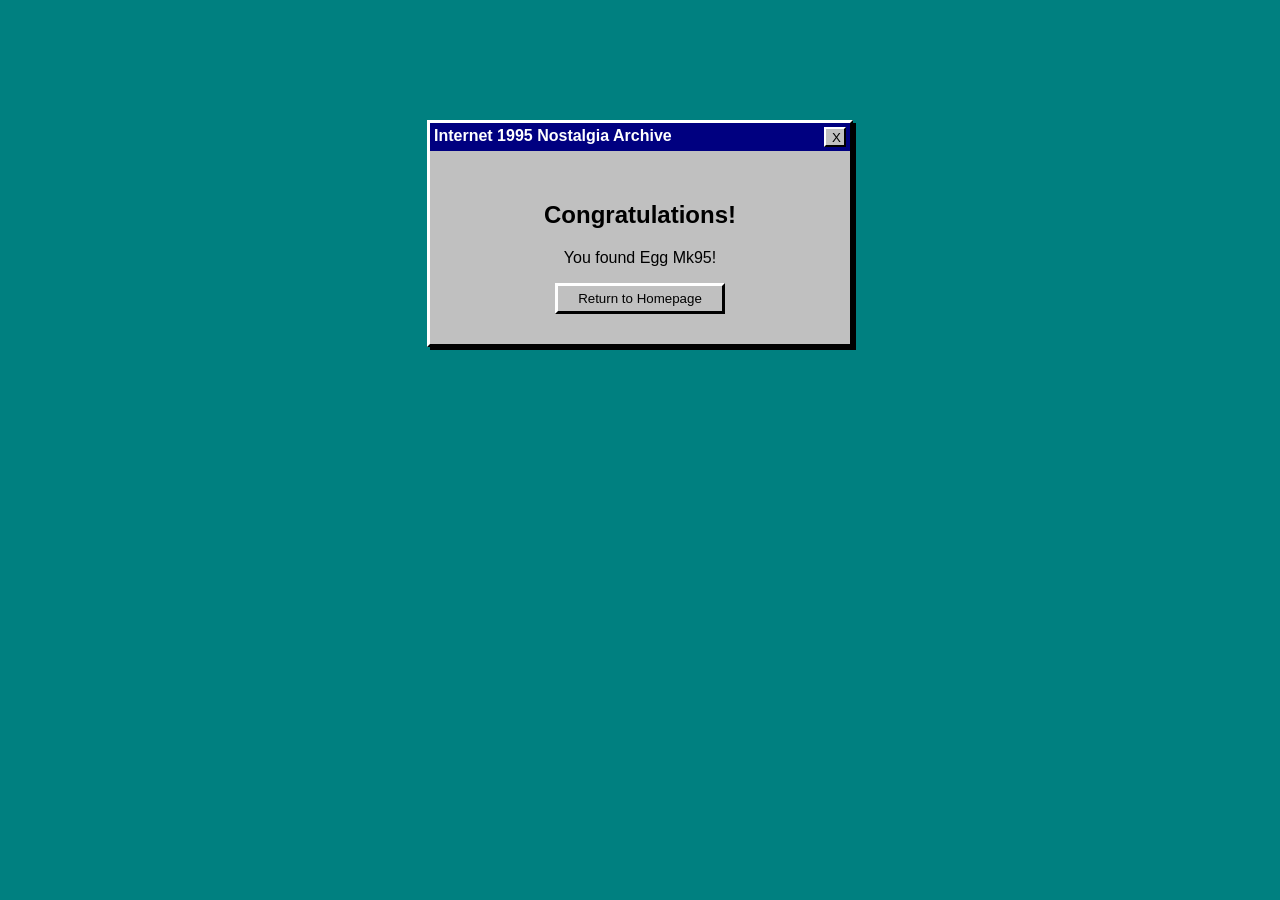
<file: pages/1995.html>
<!DOCTYPE html>
<html lang="en">

<head>

<meta charset="UTF-8">
<meta name="viewport" content="width=device-width, initial-scale=1.0">

<title>
Internet 1995 Nostalgia Archive
</title>

<link rel="icon" href="../favicon.ico">


<style>

body {

    margin: 0;
    background: #008080;
    font-family: "MS Sans Serif", "Microsoft Sans Serif", sans-serif;

}


.window {

    width: 420px;
    margin: 120px auto;
    background: #c0c0c0;

    border: 3px solid;
    border-color: white black black white;

    box-shadow: 3px 3px black;

}


.titlebar {

    background: #000080;
    color: white;

    padding: 4px;

    font-weight: bold;

    display: flex;
    justify-content: space-between;

}


.close {

    background: #c0c0c0;

    color: black;

    width: 22px;
    height: 20px;

    text-align: center;

    border: 2px solid;
    border-color: white black black white;

    cursor: pointer;

}


.content {

    padding: 30px;

    text-align: center;

}


.button {

    padding: 5px 20px;

    background: #c0c0c0;

    border: 3px solid;
    border-color: white black black white;

    cursor: pointer;

}


.secret {

    display: none;

}


.cookie {

    font-size: 30px;

    cursor: pointer;

}


.final {

    display: none;

    width: 300px;
    height: 120px;

    background: black;

    color: white;

    margin: 100px auto;

    display: none;

    align-items: center;
    justify-content: center;

    text-align: center;

    font-size: 22px;

    font-weight: bold;

}


.rainbow {

    animation: rainbow 1s infinite linear;

}


@keyframes rainbow {

    0% {color:red;}
    20% {color:orange;}
    40% {color:yellow;}
    60% {color:lime;}
    80% {color:cyan;}
    100% {color:red;}

}


</style>

</head>


<body>


<div class="window" id="window">


<div class="titlebar">

Internet 1995 Nostalgia Archive

<button class="close" onclick="closeWindow()">
X
</button>

</div>


<div class="content">

<h2>
Congratulations!
</h2>


<p>
You found Egg Mk95!
</p>


<a href="/I2KNA/">
<button class="button">
Return to Homepage
</button>
</a>


</div>


</div>



<div class="secret" id="secret">


<div class="content">

<button class="button" onclick="showCookie()">
Really?
</button>


</div>


</div>



<div class="secret" id="cookieArea">


<div class="content">

<p>
You found a super secret!<br>
As a reward, here is a cookie!
</p>


<div class="cookie" onclick="cookieClick()">
🍪
</div>


</div>


</div>



<div class="final" id="final">

<div class="rainbow" id="rainbowText">
Congratulations!<br>
You found the Ultra Secret!<br>
Show it off to everyone!
</div>

</div>



<script>


function closeWindow(){

    document.getElementById("window").style.display="none";

    document.getElementById("secret").style.display="block";

}


function showCookie(){

    document.getElementById("secret").style.display="none";

    document.getElementById("cookieArea").style.display="block";

}



let cookies = 0;


function cookieClick(){

    cookies++;

    if(cookies >= 100){

        document.getElementById("cookieArea").style.display="none";

        const final =
        document.getElementById("final");

        final.style.display="flex";

        moveDVD();

    }

}



let x = 0;
let y = 0;

let dx = 2;
let dy = 2;


function moveDVD(){

    const box =
    document.getElementById("final");


    setInterval(()=>{


        x += dx;
        y += dy;


        if(
            x + box.offsetWidth >= window.innerWidth ||
            x <= 0
        ){

            dx *= -1;

        }


        if(
            y + box.offsetHeight >= window.innerHeight ||
            y <= 0
        ){

            dy *= -1;

        }


        box.style.position="fixed";
        box.style.left=x+"px";
        box.style.top=y+"px";


    },16);

}


</script>


</body>

</html>
</file>
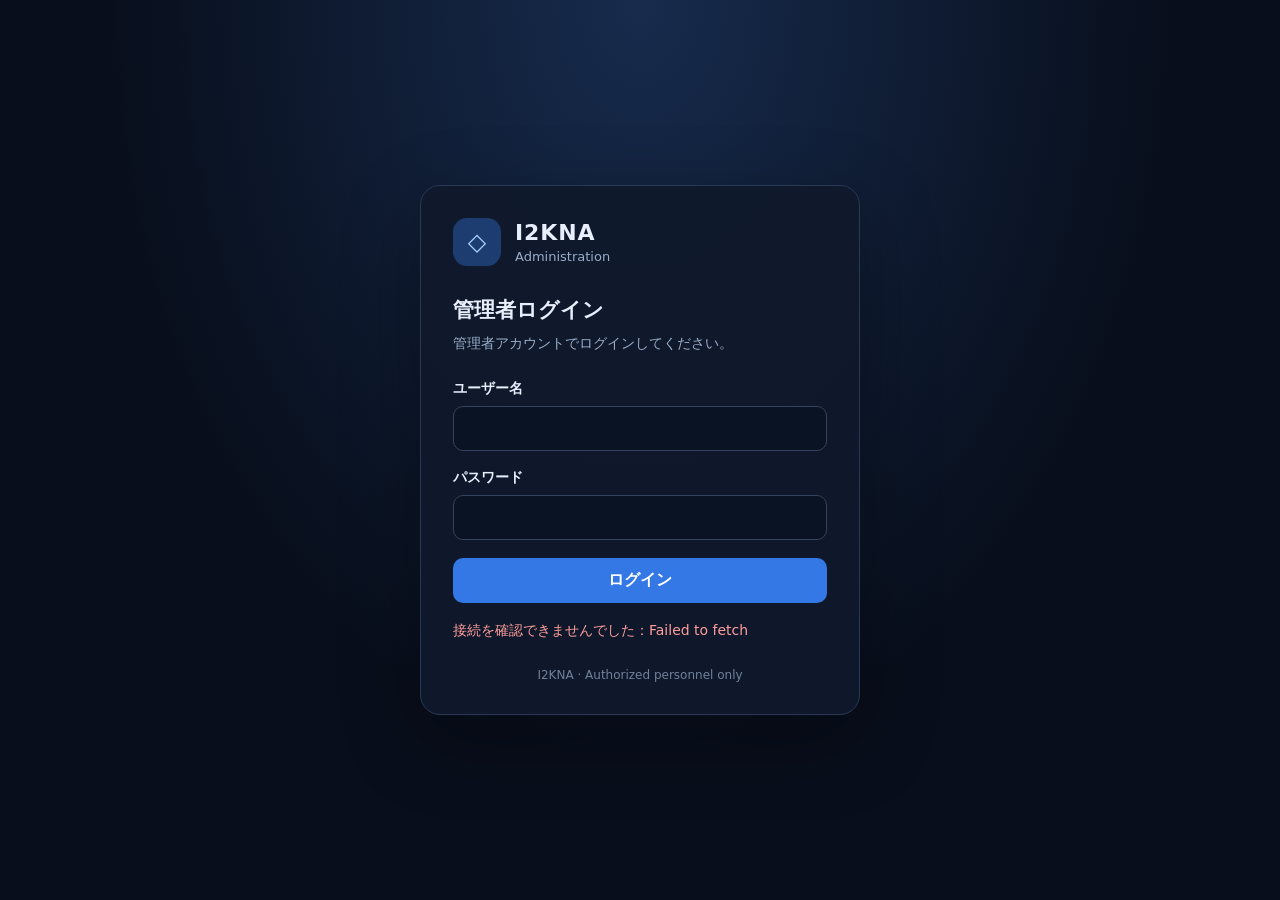
<file: pages/admin.html>
<!DOCTYPE html>
<html lang="ja">
<head>
    <meta charset="UTF-8">
    <meta name="viewport" content="width=device-width, initial-scale=1">
    <meta name="robots" content="noindex, nofollow">
    <title>Administration | I2KNA</title>
    <style>
        :root {
            color-scheme: dark;
            font-family: system-ui, -apple-system, BlinkMacSystemFont,
                "Segoe UI", sans-serif;
            background: #080e1b;
            color: #e8eefb;
        }

        * {
            box-sizing: border-box;
        }

        body {
            min-height: 100vh;
            margin: 0;
            display: grid;
            place-items: center;
            padding: 24px;
            background:
                radial-gradient(ellipse at top, #172b4d 0%, transparent 60%),
                #080e1b;
        }

        .panel {
            width: 100%;
            max-width: 440px;
            padding: 32px;
            border: 1px solid #293955;
            border-radius: 20px;
            background: rgb(15 25 43 / 94%);
            box-shadow: 0 24px 80px rgb(0 0 0 / 30%);
        }

        .brand {
            display: flex;
            align-items: center;
            gap: 14px;
            margin-bottom: 30px;
        }

        .brand-icon {
            display: grid;
            place-items: center;
            width: 48px;
            height: 48px;
            border-radius: 14px;
            background: #1d3d70;
            color: #a8d3ff;
            font-size: 24px;
        }

        .brand h1 {
            margin: 0;
            font-size: 22px;
            letter-spacing: 0.04em;
        }

        .brand p {
            margin: 4px 0 0;
            color: #9aacc9;
            font-size: 13px;
        }

        h2 {
            margin: 0 0 8px;
            font-size: 21px;
        }

        .description {
            margin: 0 0 24px;
            color: #9aacc9;
            font-size: 14px;
            line-height: 1.7;
        }

        .field {
            margin-bottom: 18px;
        }

        label {
            display: block;
            margin-bottom: 8px;
            font-size: 14px;
            font-weight: 600;
        }

        input {
            width: 100%;
            padding: 12px 14px;
            border: 1px solid #34445e;
            border-radius: 10px;
            outline: none;
            background: #0a1323;
            color: #fff;
            font: inherit;
        }

        input:focus {
            border-color: #65a9ff;
            box-shadow: 0 0 0 3px rgb(101 169 255 / 15%);
        }

        button {
            width: 100%;
            padding: 12px 16px;
            border: 0;
            border-radius: 10px;
            background: #3478e5;
            color: #fff;
            font: inherit;
            font-weight: 700;
            cursor: pointer;
        }

        button:hover {
            background: #4388f4;
        }

        button:disabled {
            cursor: wait;
            opacity: 0.6;
        }

        .secondary {
            margin-top: 12px;
            border: 1px solid #34445e;
            background: #15233a;
        }

        .secondary:hover {
            background: #20334f;
        }

        .status {
            margin-top: 16px;
            color: #c4d3eb;
            font-size: 14px;
            line-height: 1.6;
            overflow-wrap: anywhere;
        }

        .status:empty {
            display: none;
        }

        .status.error {
            color: #ff9d9d;
        }

        .status.success {
            color: #8ee5b1;
        }

        .account {
            margin: 20px 0;
            padding: 16px;
            border: 1px solid #34445e;
            border-radius: 12px;
            background: #0a1323;
            line-height: 1.8;
            overflow-wrap: anywhere;
        }

        .muted {
            color: #9aacc9;
            font-size: 13px;
        }

        [hidden] {
            display: none !important;
        }

        footer {
            margin-top: 26px;
            color: #71819c;
            text-align: center;
            font-size: 12px;
        }
    </style>
    <script src="../js/admin.js" defer></script>
</head>
<body>
    <main class="panel">
        <header class="brand">
            <div class="brand-icon" aria-hidden="true">◇</div>
            <div>
                <h1>I2KNA</h1>
                <p>Administration</p>
            </div>
        </header>

        <section id="login-view">
            <h2>管理者ログイン</h2>
            <p class="description">
                管理者アカウントでログインしてください。
            </p>

            <form id="login-form">
                <div class="field">
                    <label for="username">ユーザー名</label>
                    <input
                        id="username"
                        name="username"
                        type="text"
                        autocomplete="username"
                        minlength="3"
                        maxlength="32"
                        required
                    >
                </div>

                <div class="field">
                    <label for="password">パスワード</label>
                    <input
                        id="password"
                        name="password"
                        type="password"
                        autocomplete="current-password"
                        minlength="12"
                        maxlength="128"
                        required
                    >
                </div>

                <button id="login-button" type="submit">
                    ログイン
                </button>
            </form>
        </section>

        <section id="dashboard-view" hidden>
            <h2>管理者ダッシュボード</h2>
            <p class="description">
                ログイン中の管理者アカウント
            </p>

            <div class="account">
                <div>ユーザー名：<strong id="account-username"></strong></div>
                <div>権限：<strong id="account-role"></strong></div>
                <div class="muted">
                    登録日時：<span id="account-created"></span>
                </div>
            </div>

            <p class="description">
                現在は認証機能の確認用画面です。
                投稿管理やスタッフ管理はまだ実装されていません。
            </p>

            <button id="logout-button" type="button" class="secondary">
                ログアウト
            </button>
        </section>

        <p id="status" class="status" role="status" aria-live="polite"></p>

        <footer>I2KNA · Authorized personnel only</footer>
    </main>
</body>
</html>
</file>
